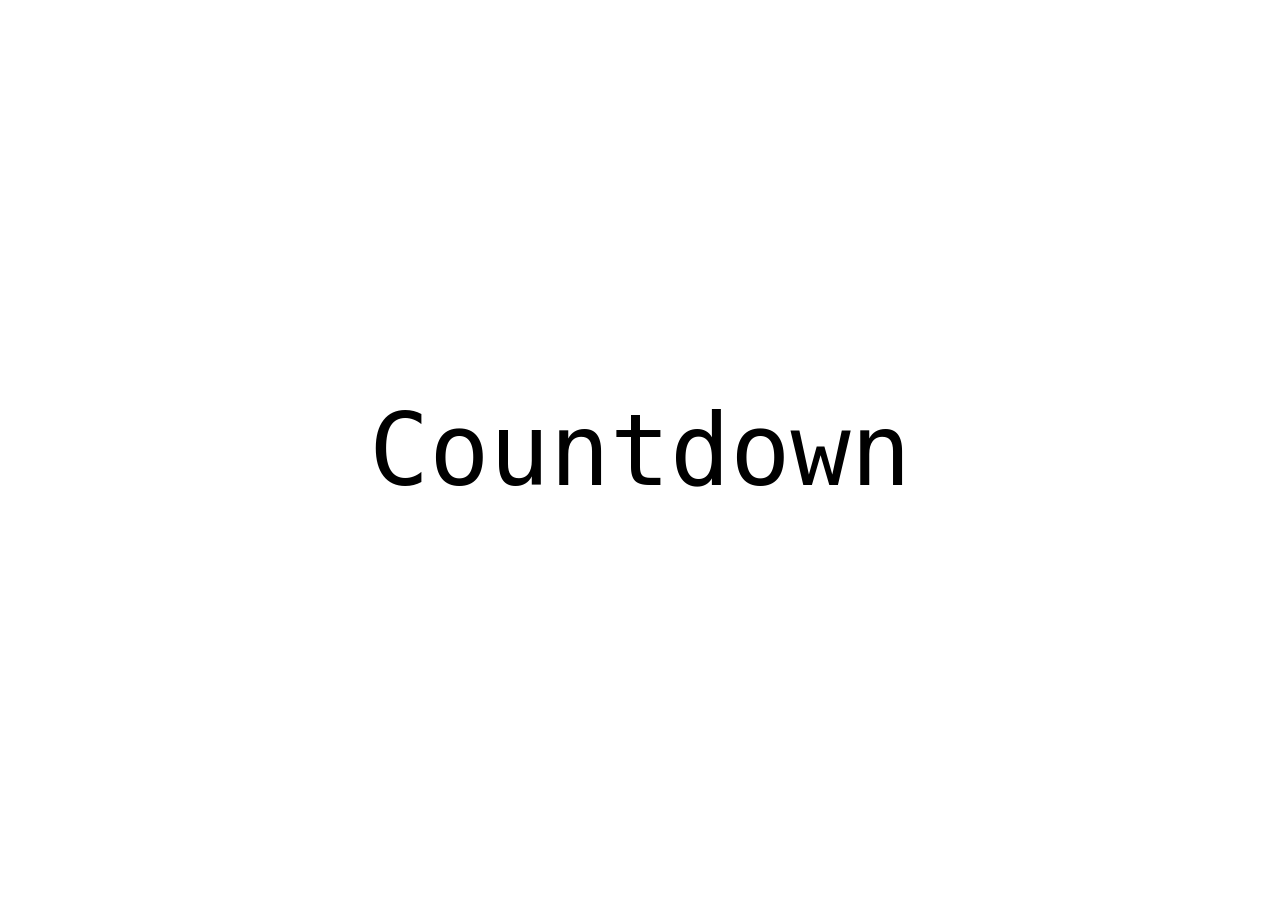
<file: Countdown/index.html>
<!doctype html>
<html lang="en">
  <head>
    <meta charset="UTF-8" />
    <meta name="viewport" content="width=device-width, initial-scale=1.0" />
    <title>Countdown</title>
    <link rel="stylesheet" href="style.css" />
  </head>
  <body>
    Countdown
  </body>
  <script src="script.js"></script>
</html>
</file>
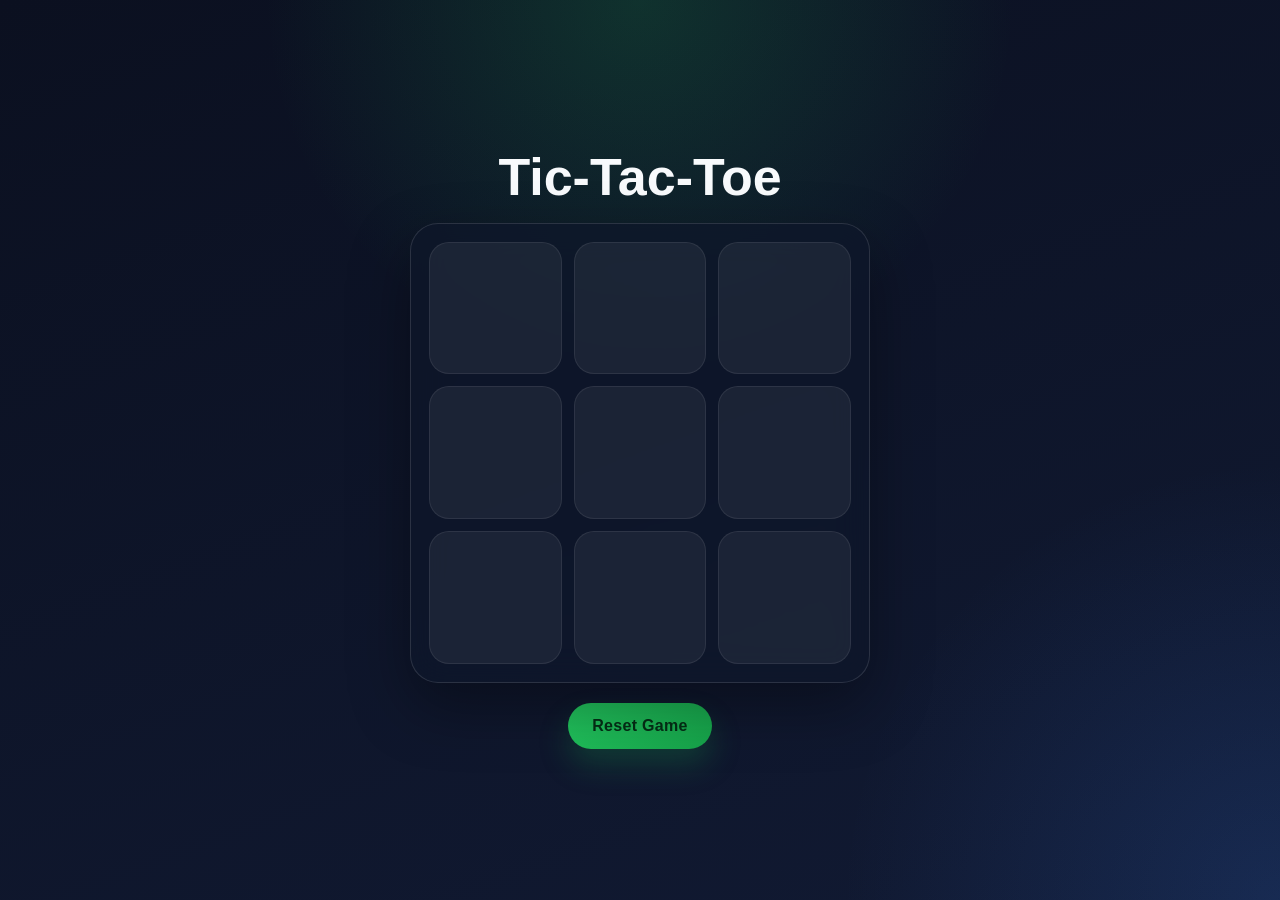
<file: tic-tac-toe/index.html>
<!doctype html>
<html lang="en">
  <head>
    <meta charset="UTF-8" />
    <meta name="viewport" content="width=device-width, initial-scale=1.0" />
    <title>Tic-Tac-Toe</title>
    <link rel="stylesheet" href="style.css" />
  </head>
  <body>
    <main class="game-shell">
      <header class="game-header">
        <h1>Tic-Tac-Toe</h1>
      </header>

      <section class="board-card" aria-label="Tic-tac-toe board">
        <div id="board">
          <div class="cell" data-index="0"></div>
          <div class="cell" data-index="1"></div>
          <div class="cell" data-index="2"></div>
          <div class="cell" data-index="3"></div>
          <div class="cell" data-index="4"></div>
          <div class="cell" data-index="5"></div>
          <div class="cell" data-index="6"></div>
          <div class="cell" data-index="7"></div>
          <div class="cell" data-index="8"></div>
        </div>
      </section>

      <div id="reset">
        <button id="reset-button">Reset Game</button>
      </div>
    </main>
  </body>
  <script src="script.js"></script>
</html>
</file>
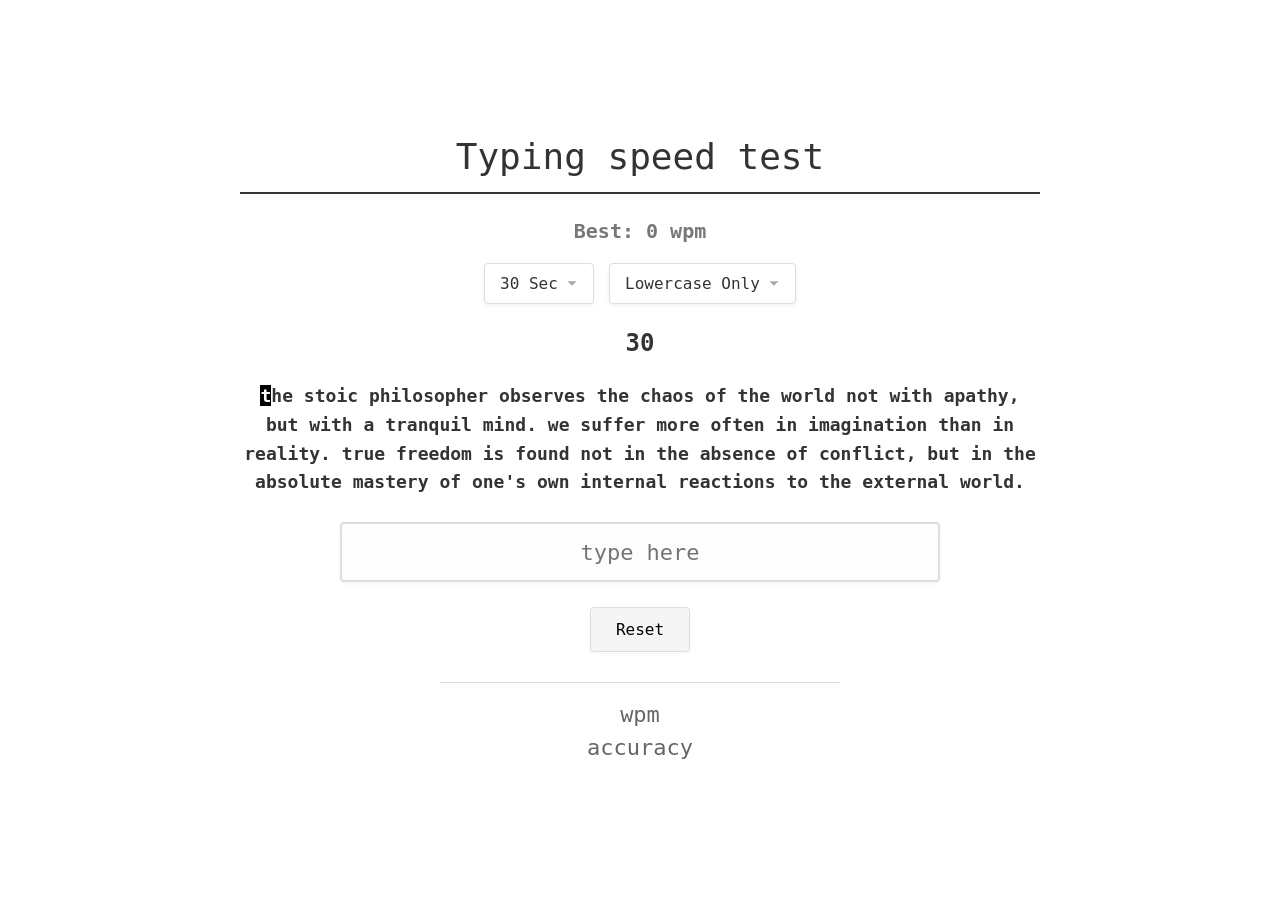
<file: typing speed/index.html>
<!doctype html>
<html lang="en">
  <head>
    <meta charset="UTF-8" />
    <meta name="viewport" content="width=device-width, initial-scale=1.0" />
    <title>Type speed test</title>
    <link rel="stylesheet" href="style.css" />
    <link rel="icon" type="image/png" href="typewriter_2126440.png" />
  </head>
  <body>
    <div class="container">
      <header>Typing speed test</header>

      <div class="top-panel">
        <div class="highscore">Best: <span id="bestWpm">0</span> wpm</div>
        <div class="settings">
          <select id="timeSelect">
            <option value="10">10 Sec</option>
            <option value="30" selected>30 Sec</option>
            <option value="60">1 Min</option>
          </select>
          <select id="caseSelect">
            <option value="mixed" selected>Mixed Case</option>
            <option value="lower">Lowercase Only</option>
          </select>
        </div>
      </div>

      <div class="timer">30</div>
      <div class="given"></div>
      <div class="textInput">
        <input
          type="text"
          id="textInput"
          placeholder="type here"
          autocomplete="off"
          autocorrect="off"
          autocapitalize="off"
          spellcheck="false"
        />
      </div>
      <div class="resetBtn">
        <button id="resetBtn">Reset</button>
      </div>
      <div class="stats">
        <div class="wpm">wpm</div>
        <div class="accuracy">accuracy</div>
      </div>
    </div>
    <script src="script.js"></script>
  </body>
</html>
</file>
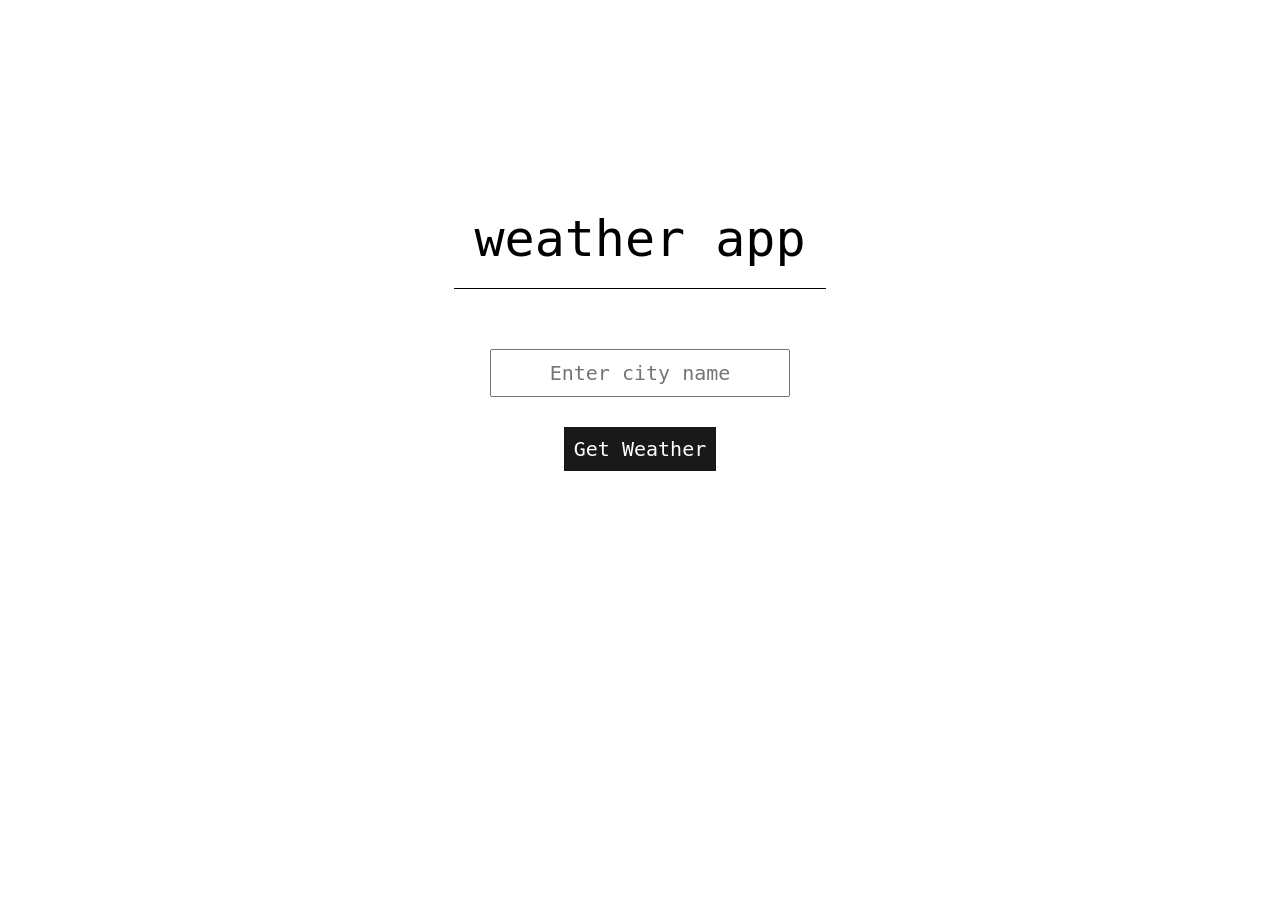
<file: weather app/index.html>
<!doctype html>
<html lang="en">
  <head>
    <meta charset="UTF-8" />
    <meta name="viewport" content="width=device-width, initial-scale=1.0" />
    <title>Weather App</title>
    <link rel="stylesheet" href="style.css" />
  </head>
  <body>
    <main>
      <header>weather app</header>
      <section>
        <form>
          <div class="cityName">
            <input type="text" placeholder="Enter city name" />
          </div>
          <button type="submit">Get Weather</button>
        </form>
        <div class="result"></div>
      </section>
    </main>
  </body>
  <script src="script.js"></script>
</html>
</file>
<file: Countdown/style.css>
* {
  margin: 0;
  padding: 0;
  box-sizing: border-box;
  font-family: monospace;
}
body {
  width: 100%;
  height: 100vh;
  background-color: white;
  display: flex;
  align-items: center;
  justify-content: center;
  font-size: 100px;
}
</file>
<file: tic-tac-toe/style.css>
* {
  margin: 0;
  padding: 0;
  box-sizing: border-box;
}

:root {
  color-scheme: dark;
  --bg-1: #0b1020;
  --bg-2: #111a33;
  --panel: rgba(15, 23, 42, 0.72);
  --panel-border: rgba(255, 255, 255, 0.12);
  --text: #f8fafc;
  --muted: #94a3b8;
  --accent: #22c55e;
  --accent-strong: #16a34a;
  --cell: rgba(255, 255, 255, 0.06);
  --cell-hover: rgba(255, 255, 255, 0.12);
  --shadow: 0 24px 60px rgba(0, 0, 0, 0.35);
}

body {
  min-height: 100vh;
  display: grid;
  place-items: center;
  padding: 24px;
  color: var(--text);
  font-family: "Trebuchet MS", "Segoe UI", sans-serif;
  background:
    radial-gradient(circle at top, rgba(34, 197, 94, 0.18), transparent 34%),
    radial-gradient(
      circle at bottom right,
      rgba(59, 130, 246, 0.16),
      transparent 28%
    ),
    linear-gradient(160deg, var(--bg-1), var(--bg-2));
}

.game-shell {
  width: min(92vw, 460px);
  display: grid;
  gap: 20px;
  justify-items: center;
  text-align: center;
}

.game-header {
  display: grid;
  gap: 8px;
}

h1 {
  font-size: clamp(2rem, 5vw, 3.25rem);
  line-height: 1;
}
.board-card {
  width: 100%;
  padding: 18px;
  border-radius: 28px;
  background: var(--panel);
  border: 1px solid var(--panel-border);
  box-shadow: var(--shadow);
  backdrop-filter: blur(18px);
}

#board {
  display: grid;
  grid-template-columns: repeat(3, minmax(0, 1fr));
  gap: 12px;
  aspect-ratio: 1;
}

.cell {
  display: grid;
  place-items: center;
  border-radius: 20px;
  background: var(--cell);
  border: 1px solid rgba(255, 255, 255, 0.08);
  font-size: clamp(3rem, 9vw, 4.75rem);
  font-weight: 800;
  line-height: 1;
  color: var(--text);
  cursor: pointer;
  user-select: none;
  transition:
    transform 140ms ease,
    background-color 140ms ease,
    border-color 140ms ease,
    box-shadow 140ms ease;
  min-height: 0;
}

.cell:hover {
  background: var(--cell-hover);
  border-color: rgba(34, 197, 94, 0.45);
  transform: translateY(-2px);
  box-shadow: 0 10px 24px rgba(0, 0, 0, 0.18);
}

.cell:active {
  transform: translateY(0);
}

#reset {
  width: 100%;
  display: flex;
  justify-content: center;
}

#reset-button {
  appearance: none;
  border: 0;
  border-radius: 999px;
  padding: 0.9rem 1.5rem;
  background: linear-gradient(135deg, var(--accent), var(--accent-strong));
  color: #052e16;
  font: inherit;
  font-weight: 800;
  letter-spacing: 0.02em;
  cursor: pointer;
  box-shadow: 0 16px 30px rgba(22, 163, 74, 0.25);
  transition:
    transform 140ms ease,
    box-shadow 140ms ease,
    filter 140ms ease;
}

#reset-button:hover {
  transform: translateY(-1px);
  filter: brightness(1.05);
  box-shadow: 0 18px 34px rgba(22, 163, 74, 0.32);
}

#reset-button:active {
  transform: translateY(0);
}

@media (max-width: 520px) {
  .board-card {
    padding: 14px;
    border-radius: 22px;
  }

  #board {
    gap: 10px;
  }

  .cell {
    border-radius: 16px;
  }
}
</file>
<file: typing speed/style.css>
* {
  margin: 0;
  padding: 0;
  box-sizing: border-box;
  font-family: monospace;
}

body {
  min-height: 100vh;
  background-color: #fff;
  display: flex;
  justify-content: center;
  align-items: center;
  color: #333;
}

.container {
  width: 90%;
  max-width: 800px;
  display: flex;
  flex-direction: column;
  align-items: center;
}

header {
  width: 100%;
  text-align: center;
  font-size: 36px;
  border-bottom: 2px solid #333;
  padding: 15px;
  margin-bottom: 25px;
}

.top-panel {
  display: flex;
  flex-direction: column;
  align-items: center;
  gap: 20px;
  margin-bottom: 25px;
  width: 100%;
}

.highscore {
  font-size: 20px;
  font-weight: bold;
  color: #777;
}

.settings {
  display: flex;
  gap: 15px;
}

.settings select {
  padding: 10px 35px 10px 15px;
  font-family: monospace;
  font-size: 16px;
  border: 1px solid #ddd;
  border-radius: 4px;
  cursor: pointer;
  background-color: white;
  color: #333;
  appearance: none;
  -webkit-appearance: none;
  -moz-appearance: none;
  background-image: url('data:image/svg+xml;charset=UTF-8,%3Csvg xmlns="http://www.w3.org/2000/svg" viewBox="0 0 24 24" fill="%23aaa"%3E%3Cpath d="M7 10l5 5 5-5z"/%3E%3C/svg%3E');
  background-repeat: no-repeat;
  background-position: right 10px center;
  background-size: 22px;
  box-shadow: 0 2px 4px rgba(0, 0, 0, 0.05);
  transition:
    border-color 0.2s,
    box-shadow 0.2s,
    background-image 0.2s;
}

.settings select:focus {
  outline: none;
  border-color: #999;
  box-shadow: 0 0 0 2px rgba(136, 136, 136, 0.1);
  background-image: url('data:image/svg+xml;charset=UTF-8,%3Csvg xmlns="http://www.w3.org/2000/svg" viewBox="0 0 24 24" fill="%23555"%3E%3Cpath d="M7 10l5 5 5-5z"/%3E%3C/svg%3E');
}

.timer {
  font-size: 24px;
  margin-bottom: 25px;
  font-weight: bold;
}

.given {
  font-size: 18px;
  margin-bottom: 25px;
  text-align: center;
  line-height: 1.6;
  font-weight: 700;
}

.given span.current {
  background-color: black;
  color: white;
}

.given span.correct {
  color: green;
}

.given span.incorrect {
  color: red;
}

.textInput {
  width: 100%;
  display: flex;
  justify-content: center;
  margin-bottom: 25px;
}

#textInput {
  width: 100%;
  max-width: 600px;
  font-size: 22px;
  height: 60px;
  padding: 15px;
  text-align: center;
  border: 2px solid #ddd;
  border-radius: 4px;
  background-color: #fdfdfd;
  box-shadow: 0 2px 4px rgba(0, 0, 0, 0.03);
}

button {
  border: 1px solid #ddd;
  background-color: #f5f5f5;
  border-radius: 4px;
  padding: 12px 25px;
  font-size: 16px;
  cursor: pointer;
  box-shadow: 0 2px 4px rgba(0, 0, 0, 0.03);
  transition:
    background-color 0.2s,
    box-shadow 0.2s;
}

button:hover {
  background-color: #ededed;
  box-shadow: 0 2px 6px rgba(0, 0, 0, 0.06);
}

.stats {
  width: 50%;
  border-top: 1px solid #ddd;
  margin-top: 30px;
  padding: 15px 20px;
  font-size: 22px;
  color: #666;
  font-weight: 300;
  text-align: center;
  line-height: 1.5;
}

@media (max-width: 600px) {
  body {
    align-items: flex-start;
    padding-top: 2vh;
  }

  header {
    display: none;
  }

  .container {
    display: flex;
    flex-direction: column;
    width: 95%;
  }

  .top-panel {
    order: 1;
    gap: 10px;
    margin-bottom: 10px;
  }

  .settings {
    flex-direction: row;
    justify-content: center;
    width: 100%;
  }

  .settings select {
    width: auto;
    font-size: 14px;
    padding: 8px 30px 8px 10px;
  }

  .timer {
    order: 2;
    margin-bottom: 10px;
    font-size: 20px;
  }

  .textInput {
    order: 3;
    margin-bottom: 15px;
  }

  #textInput {
    font-size: 18px;
    height: 50px;
  }

  .given {
    order: 4;
    font-size: 16px;
    margin-bottom: 15px;
    line-height: 1.4;
    padding: 0 10px;
  }

  .resetBtn {
    order: 5;
  }

  button {
    padding: 10px 20px;
    font-size: 14px;
  }

  .stats {
    order: 6;
    width: 100%;
    margin-top: 15px;
    padding: 10px;
    font-size: 16px;
    display: flex;
    justify-content: space-around;
  }
}
</file>
<file: weather app/style.css>
* {
  margin: 0;
  padding: 0;
  box-sizing: border-box;
  font-family: monospace;
}

body {
  display: flex;
  justify-content: center;
  align-items: center;
  height: 100vh;
  width: 100%;
}

main {
  display: flex;
  flex-direction: column;
  justify-content: center;
  align-items: center;
  padding: 20px;
  height: 100vh;
  width: 100%;
  max-width: 800px;
}

header {
  font-size: 50px;
  display: flex;
  justify-content: center;
  align-items: center;
  margin-bottom: 20px;
  padding: 20px;
  border-bottom: 1px solid black;
}
form {
  margin: 20px;
  padding: 20px;
  display: flex;
  flex-direction: column;
  justify-content: center;
  align-items: center;
  margin-bottom: 20px;
}
input {
  padding: 10px;
  font-size: 20px;
  margin-bottom: 10px;
  width: 300px;
  text-align: center;
}
.cityName {
  margin-bottom: 20px;
}
button {
  padding: 10px;
  font-size: 20px;
  cursor: pointer;
  border: none;
  color: rgb(255, 255, 255);
  background-color: #191919;
}
button:hover {
  background-color: #5a5a5a;
}
.result {
  height: 200px;
  font-size: 20px;
  display: flex;
  flex-direction: column;
  justify-content: center;
  align-items: center;
  margin-top: 20px;
  padding: 20px;
  width: 100%;
  text-align: center;
}
</file>
